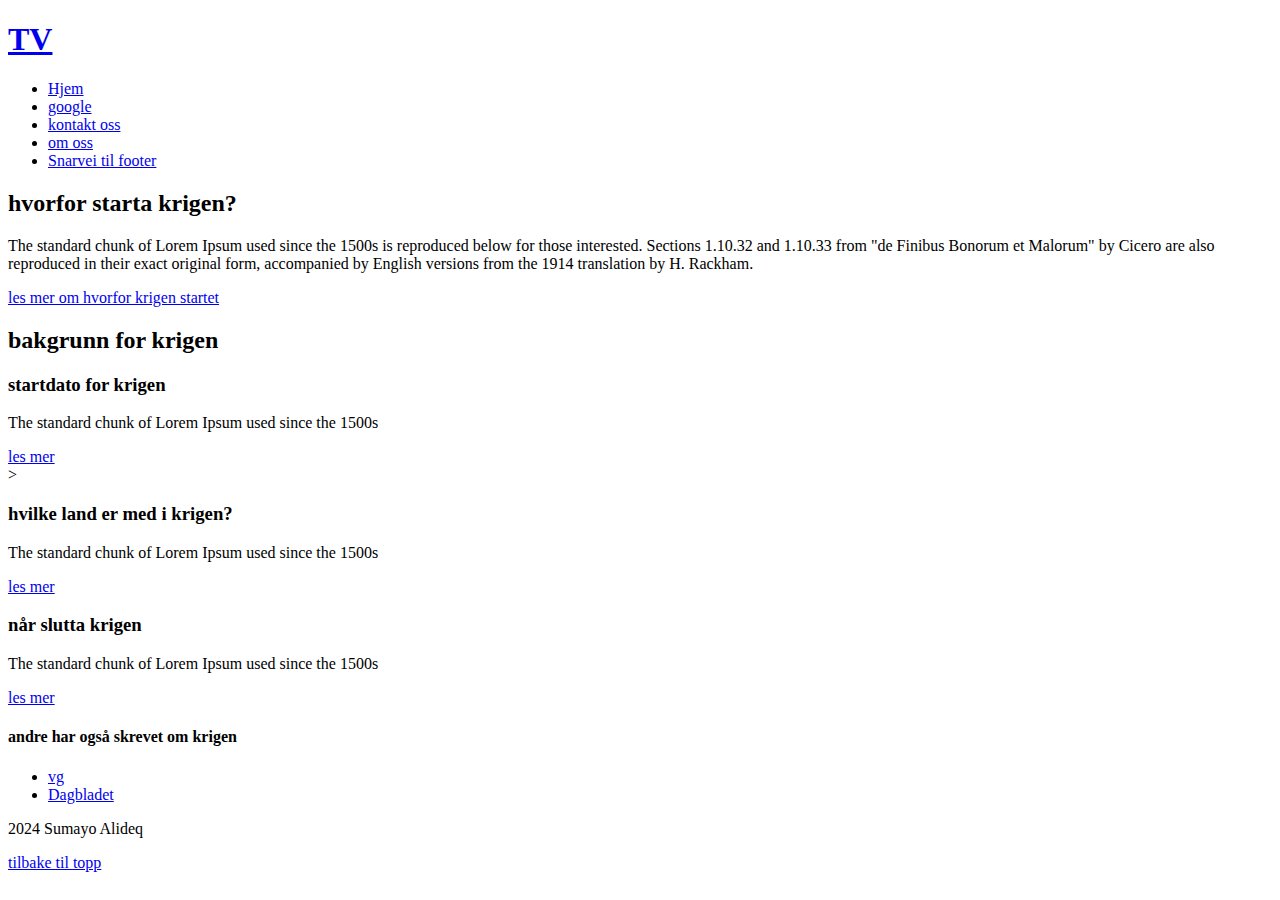
<file: forelesning2808/index.html>
<!DOCTYPE html>
<html lang="nb">
    <head>
        <meta charset="UTF-8">
        <meta name="viewport" content="width=device-width, initial-scale=1.0">
       <title>Forside</title>
    </head>
    <body>
            <header id="topp">
                <a href="index.html"><h1>TV</h1></a>
                <nav>
                    <ul>
                        <li>
                            <a href="index.html">Hjem</a>
                        </li>
                        <li>
                            <a href="https://www.google.com" target="_blank">google</a>
                        </li>
                        <li>
                            <a href="contact.html">kontakt oss</a>
                        </li>
                        <li>
                            <a href="about.html">om oss</a>
                        </li>
                        <li>
                            <a href="#bunn">Snarvei til footer</a>
                        </li>
                    </ul>
                </nav>
            </header>
            <main>
                <section>
                    <h2>hvorfor starta krigen?</h2>
                    <p>The standard chunk of Lorem Ipsum used since the 1500s is reproduced below for those interested. Sections 1.10.32 and 1.10.33 from "de Finibus Bonorum et Malorum" by Cicero are also reproduced in their exact original form, accompanied by English versions from the 1914 translation by H. Rackham.</p>
                    <a href="#">les mer om hvorfor krigen startet</a>
                    
                </section>
                <section>
                    <h2>bakgrunn for krigen</h2>
                    <article>
                        <h3>startdato for krigen</h3>
                        <p>The standard chunk of Lorem Ipsum used since the 1500s</p>
                        <a href="#">les mer</a>
                    </article>
                    ><article>
                        <h3>hvilke land er med i krigen?</h3>
                        <p>The standard chunk of Lorem Ipsum used since the 1500s</p>
                        <a href="#">les mer</a>
                    </article>
                    <article>
                        <h3>når slutta krigen</h3>
                        <p>The standard chunk of Lorem Ipsum used since the 1500s</p>
                        <a href="#">les mer</a>
                    </article>
                </section>
            </main>
            <aside>
                <h4>andre har også skrevet om krigen</h4>
                <nav>
                    <ul>
                        <li><a href="https://www.vg.no">vg</a></li>
                        <li><a href="https://www.dagbladet.no" target="_blank">Dagbladet</a></li>
                    </ul>
                </nav>
            </aside>
            <footer id="bunn">
              <p>2024 Sumayo Alideq</p>
              <a href="stopp">tilbake til topp</a>
            </footer>
        </body>
        </html>
</file>
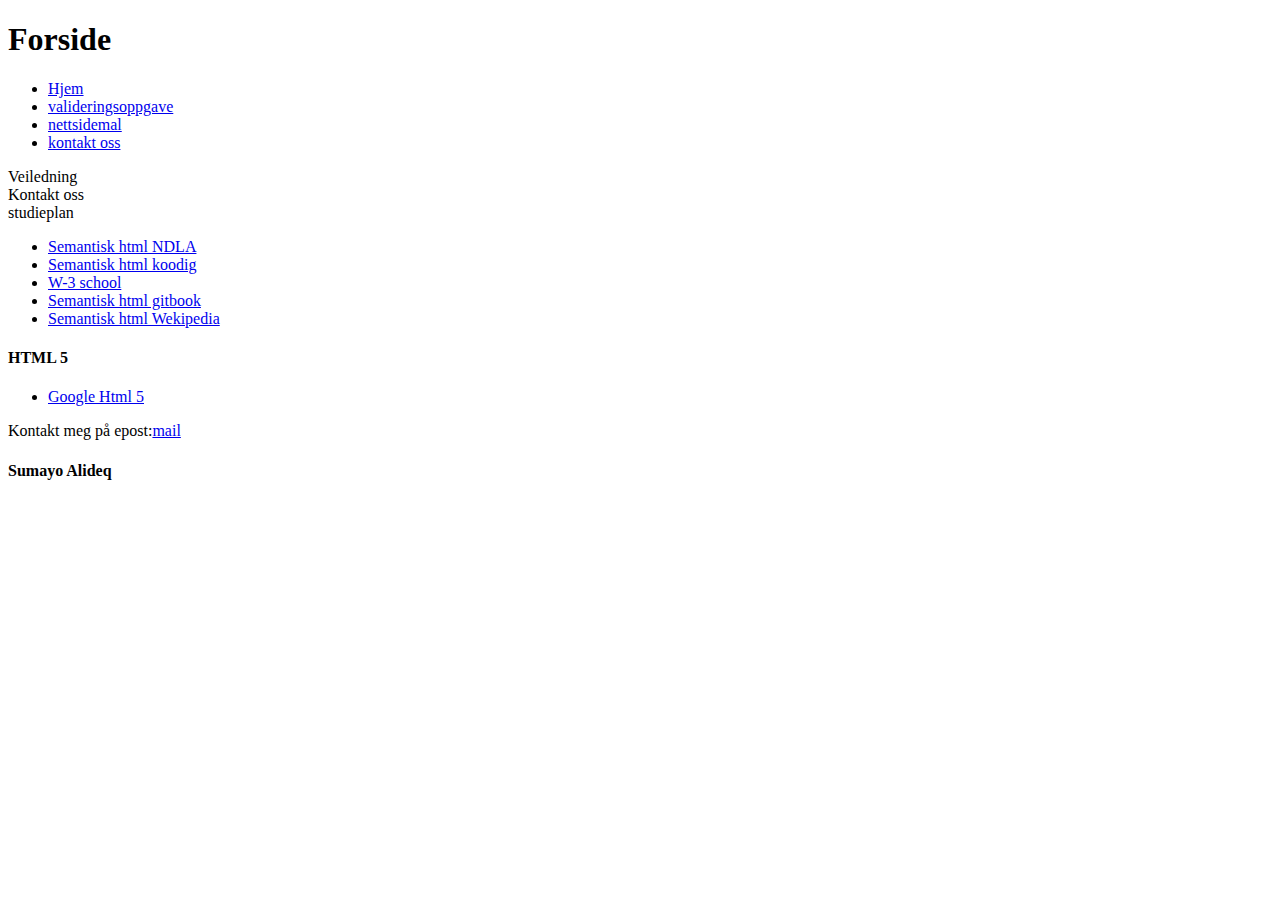
<file: HTML50velse/index.html>
<!DOCTYPE html>
<html lang="nb">
<head>
    <meta charset="UTF-8">
    <meta name="viewport" content="widt=device-width, initial-scale=1.0">
    <title>lab øvelse</title>
</head>
<body>
 <header>
    <h1>Forside</h1>
    <nav>
        <ul>
            <li><a href="index.html">Hjem</a></li>
            <li><a href="validering.html">valideringsoppgave</a></li>
            <li><a href="nettsidemal.html">nettsidemal</a></li>
            <li><a href="#">kontakt oss</a></li>
        </ul>
    </nav>
 </header> 
<main>
    <section>
        <article>Veiledning</article>
        <article>Kontakt oss</article>
        <article>studieplan</article>
    </section>
</main>
<aside>
    <section>
        <nav>
            <ul>
                <li><a href="https://ndla.no/nb/subject:1:1352b19e-e706-4480-a728-c6b0a57ba8ae/topic:1:f7b88f8c-5f2f-4ea8-bdcf-1bd4811c37b3/topic:1:df9278b0-7252-4a62-a39c-3107d7f319f1/resource:8c2c0c8e-11cd-488a-a1af-145f4632cdb3"> Semantisk html NDLA</a></li>
                <li><a href="https://www.koding.no/opplaering/frontend/semantisk-html-og-tilgjengelighet/">Semantisk html koodig</a></li>
                <li><a href="https://www.w3schools.com/html/html5_semantic_elements.asp">W-3 school</a></li>
                <li><a href="https://bekk.gitbook.io/web-intro/grunnleggende-webutvikling/cover-1/03-semantikk">Semantisk html gitbook</a></li>
                <li><a href="https://no.wikipedia.org/wiki/Semantisk_web">Semantisk html Wekipedia</a></li>  
            </ul>
        </nav>
    </section>
    </aside>
    <section>
   <h4> HTML 5</h4>
   <nav>
    <ul>
        <li><a href="https://www.google.com/search?client=firefox-b-d&q=google+html+5">Google Html 5</a></li>
    </ul>
   </nav> 
   </section>
   <footer>
    <p>Kontakt meg på epost:<a href="sumayoaa@hiof.no">mail</a></p>
    <h4>Sumayo Alideq</h4>
   </footer>
</aside>
</body>
</html>
</file>
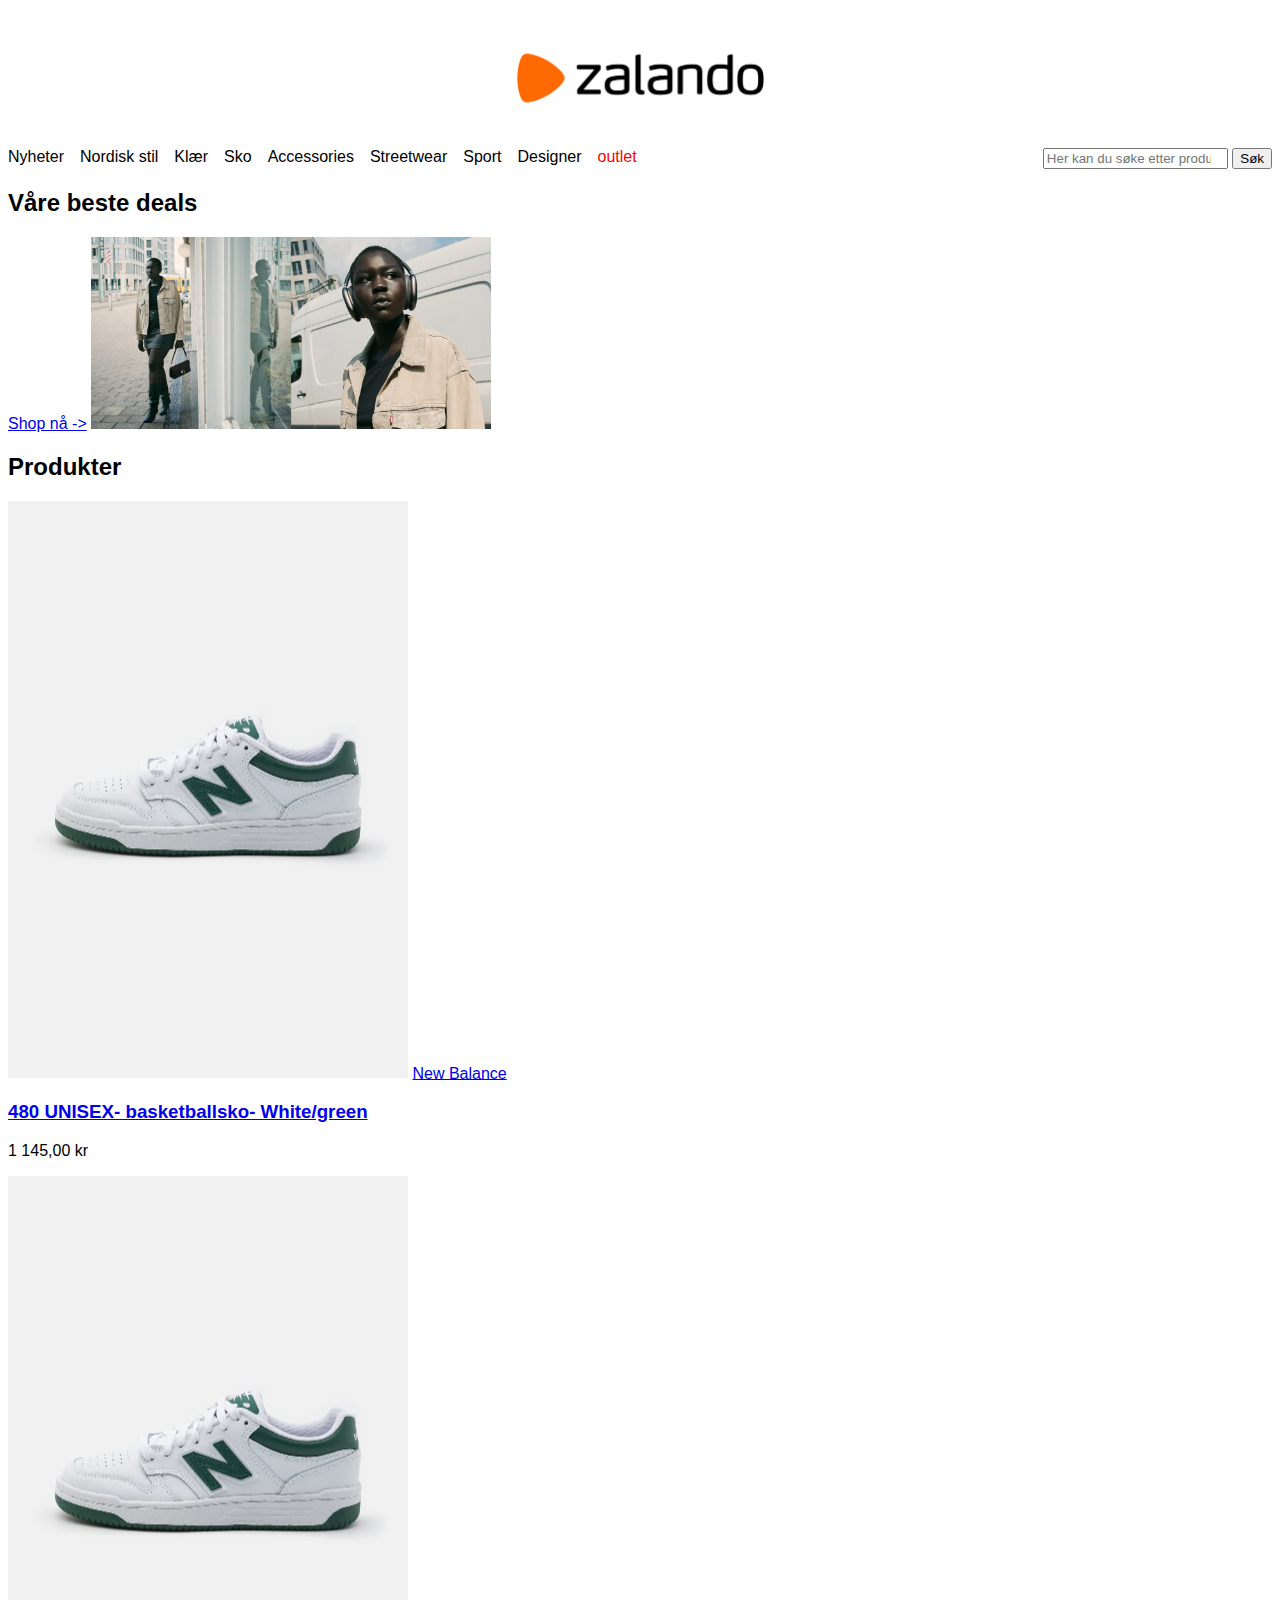
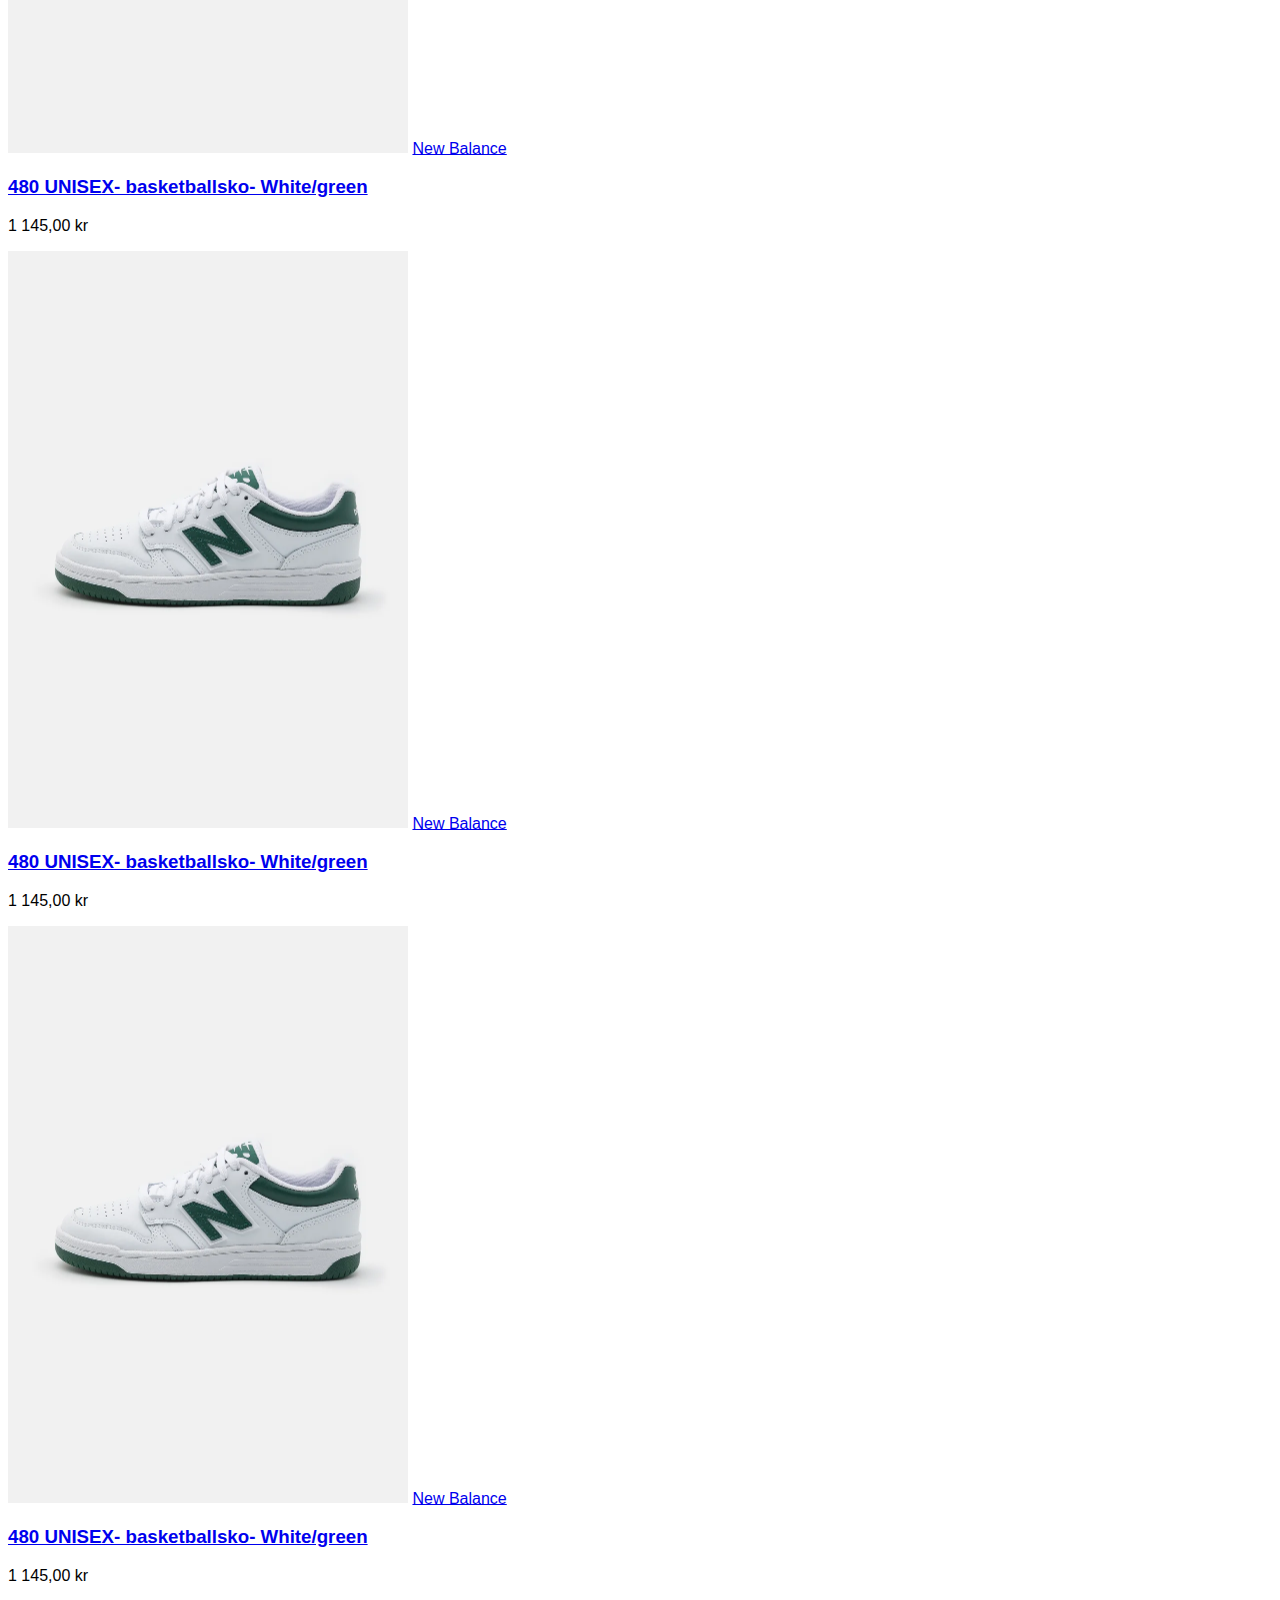
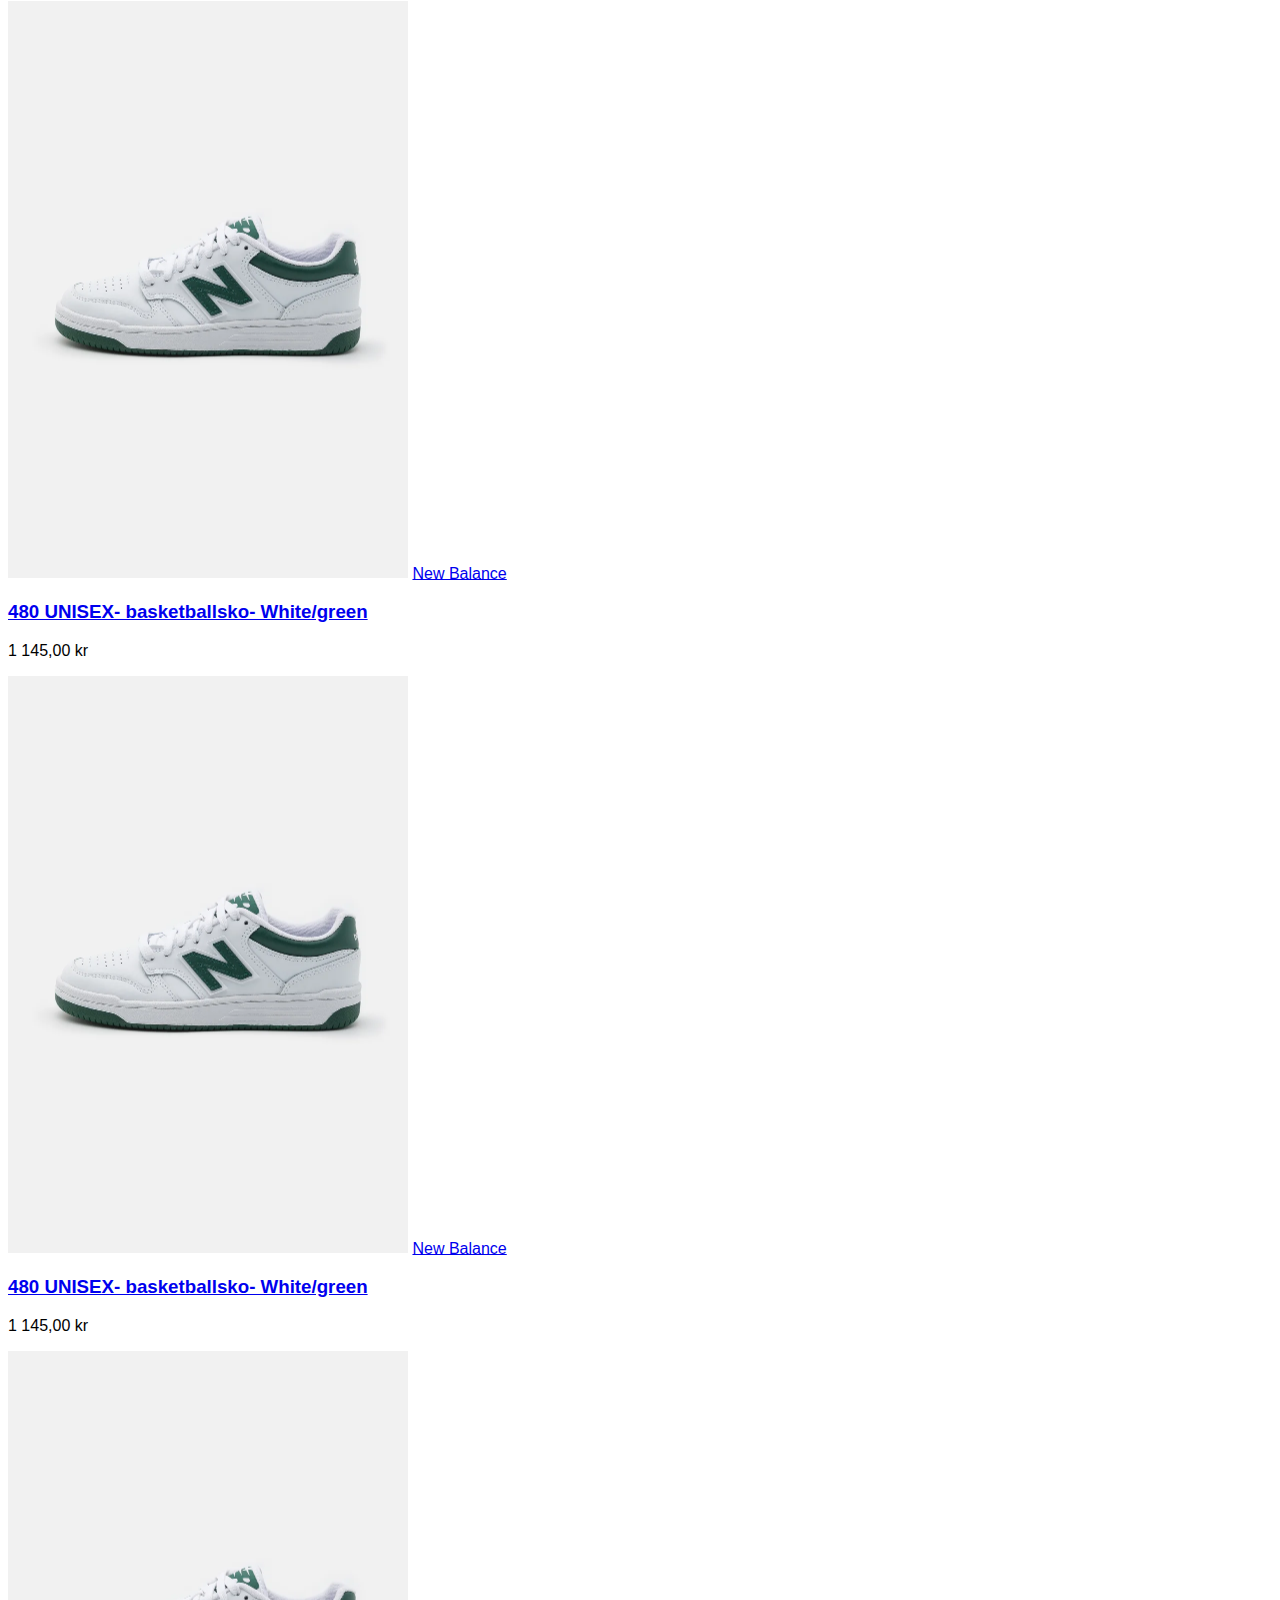
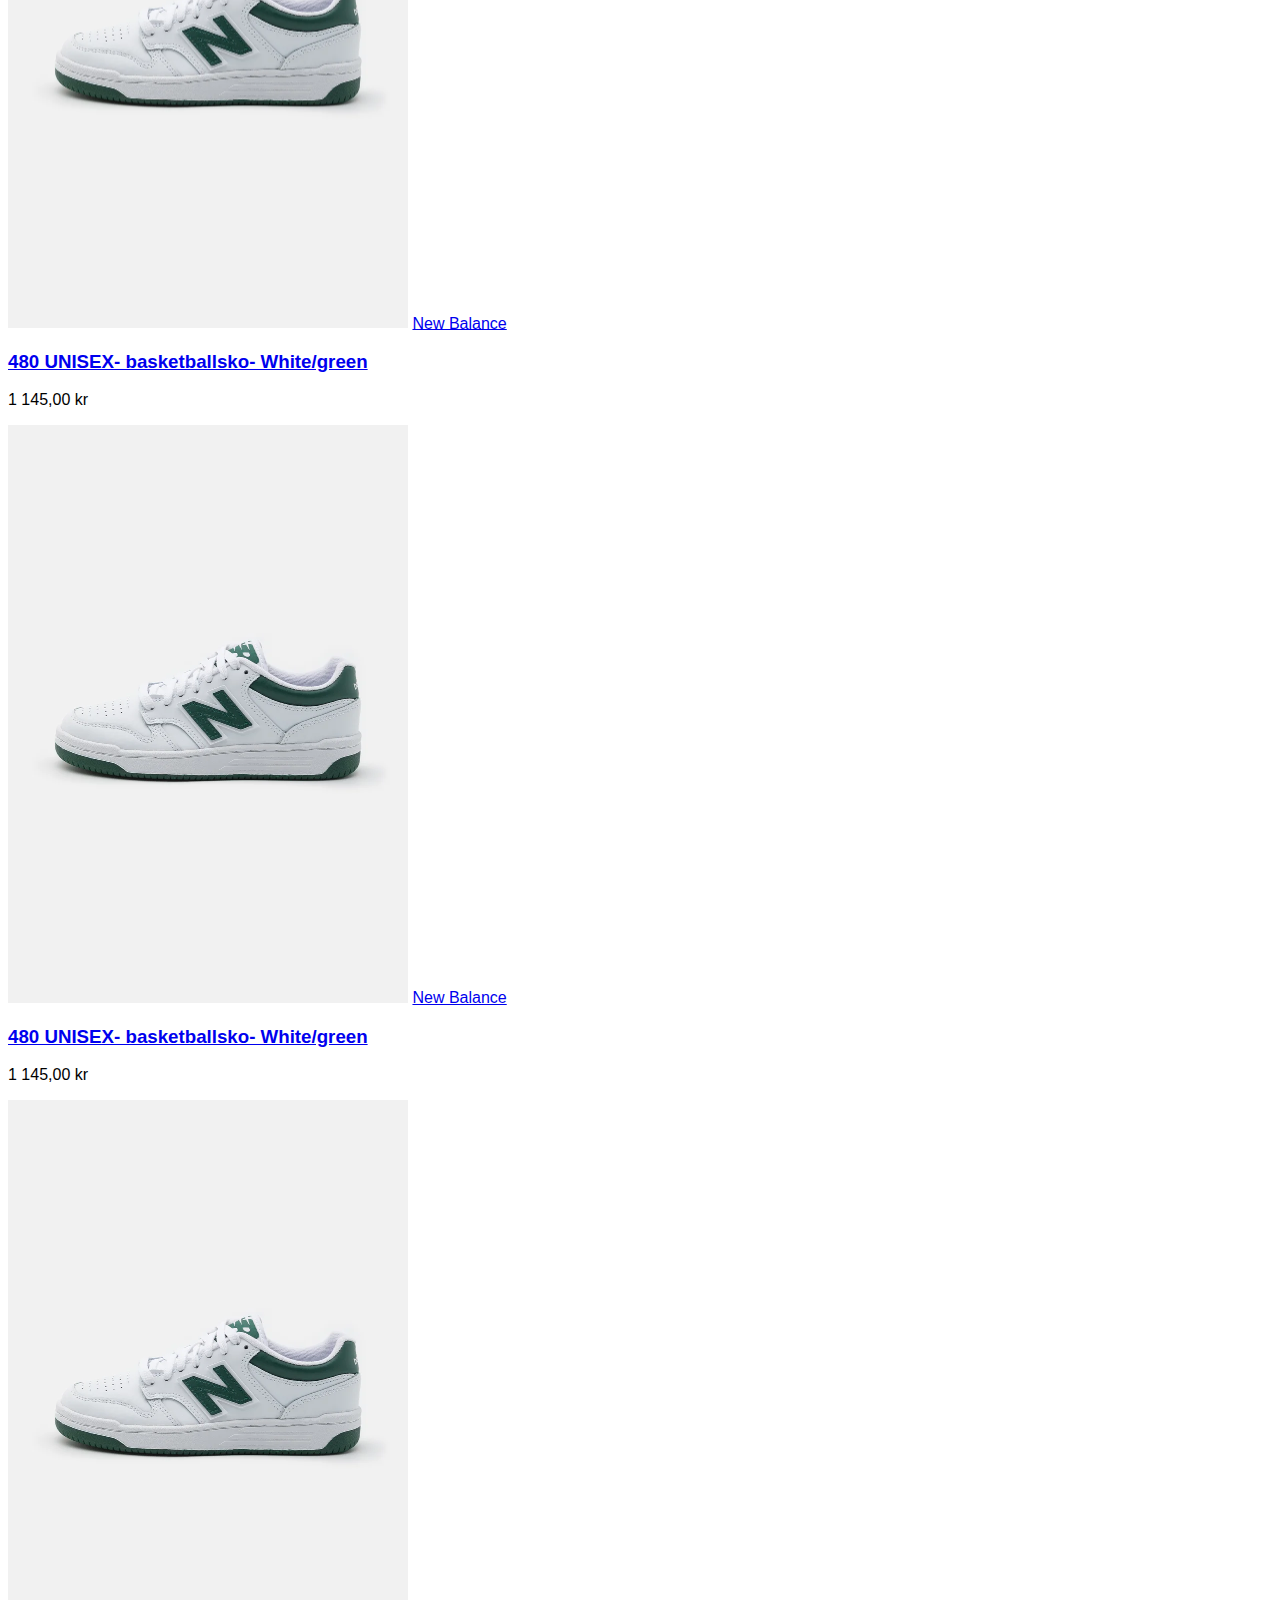
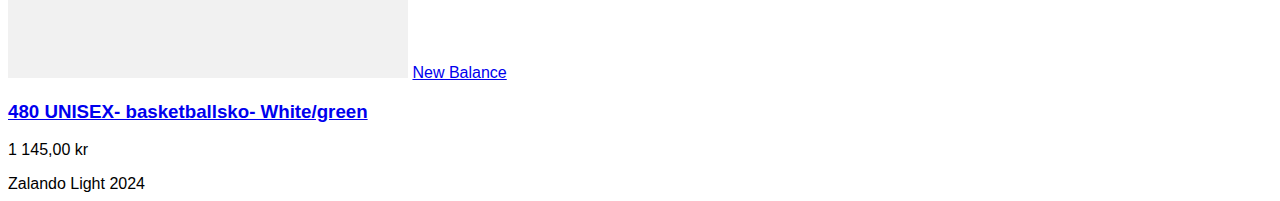
<file: zalandolight/index.html>
<!DOCTYPE html>
<html lang="nb">
    <head>
        <meta charset="UTF-8">
        <meta name="viewport" content="width=device-width, initial-scale=1.0">
        <link rel="stylesheet" href="css/style.css">
       <title>Zalando Light | Forside</title>
    </head>
    <body>
        <header>
            <img id="main-logo" src="img/Zalando-Logo.png" alt="nettsted logo">
            <nav class="flex-space-b">
                <ul class="flex-menu">
                    <li><a href="#">Nyheter</a></li>
                    <li><a href="#">Nordisk stil</a></li>
                    <li><a href="#">Klær</a></li>
                    <li><a href="sko.html">Sko</a></li>
                    <li><a href="#">Accessories</a></li>
                    <li><a href="#">Streetwear</a></li>
                    <li><a href="#">Sport</a></li>
                    <li><a href="#">Designer</a></li>
                    <li><a href="#" id="outlet">outlet</a></li>
                      
                </ul>
                <form>
                    <label for="search">Søk</label>
                    <input type="search" Placeholder="Her kan du søke etter produkter..." id="search">
                    <input type="submit" value="Søk">
                </form>
            </nav>
        </header>
        <main>
            <section>
                <h2>Våre beste deals</h2>
                <a href="#">Shop nå -></a>
                <img src="img/modell_bilde.webp" alt="Våre beste deals">
            </section>
            <section>
                <h2>Produkter</h2>
                <article>
                    <img src="img/sko_bilde.webp" alt="New balance 480 UNISEX">
                    <a href="#">New Balance</a>
                    <a href="#"><h3>480 UNISEX- basketballsko- White/green</h3></a>
                    <p>1 145,00 kr</p>
                </article>
                <article>
                    <img src="img/sko_bilde.webp" alt="New balance 480 UNISEX">
                    <a href="#">New Balance</a>
                    <a href="#"><h3>480 UNISEX- basketballsko- White/green</h3></a>
                    <p>1 145,00 kr</p>
                </article>
                <article>
                    <img src="img/sko_bilde.webp" alt="New balance 480 UNISEX">
                    <a href="#">New Balance</a>
                    <a href="#"><h3>480 UNISEX- basketballsko- White/green</h3></a>
                    <p>1 145,00 kr</p>
                </article>
                <article>
                    <img src="img/sko_bilde.webp" alt="New balance 480 UNISEX">
                    <a href="#">New Balance</a>
                    <a href="#"><h3>480 UNISEX- basketballsko- White/green</h3></a>
                    <p>1 145,00 kr</p>
                </article>
                <article>
                    <img src="img/sko_bilde.webp" alt="New balance 480 UNISEX">
                    <a href="#">New Balance</a>
                    <a href="#"><h3>480 UNISEX- basketballsko- White/green</h3></a>
                    <p>1 145,00 kr</p>
                </article>
                <article>
                    <img src="img/sko_bilde.webp" alt="New balance 480 UNISEX">
                    <a href="#">New Balance</a>
                    <a href="#"><h3>480 UNISEX- basketballsko- White/green</h3></a>
                    <p>1 145,00 kr</p>
                </article>
                <article>
                    <img src="img/sko_bilde.webp" alt="New balance 480 UNISEX">
                    <a href="#">New Balance</a>
                    <a href="#"><h3>480 UNISEX- basketballsko- White/green</h3></a>
                    <p>1 145,00 kr</p>
                </article>
                <article>
                    <img src="img/sko_bilde.webp" alt="New balance 480 UNISEX">
                    <a href="#">New Balance</a>
                    <a href="#"><h3>480 UNISEX- basketballsko- White/green</h3></a>
                    <p>1 145,00 kr</p>
                </article>
                <article>
                    <img src="img/sko_bilde.webp" alt="New balance 480 UNISEX">
                    <a href="#">New Balance</a>
                    <a href="#"><h3>480 UNISEX- basketballsko- White/green</h3></a>
                    <p>1 145,00 kr</p>
                </article>
            </section>


        </main>
        <footer>Zalando Light 2024</footer>
    </body>

</html>
</file>
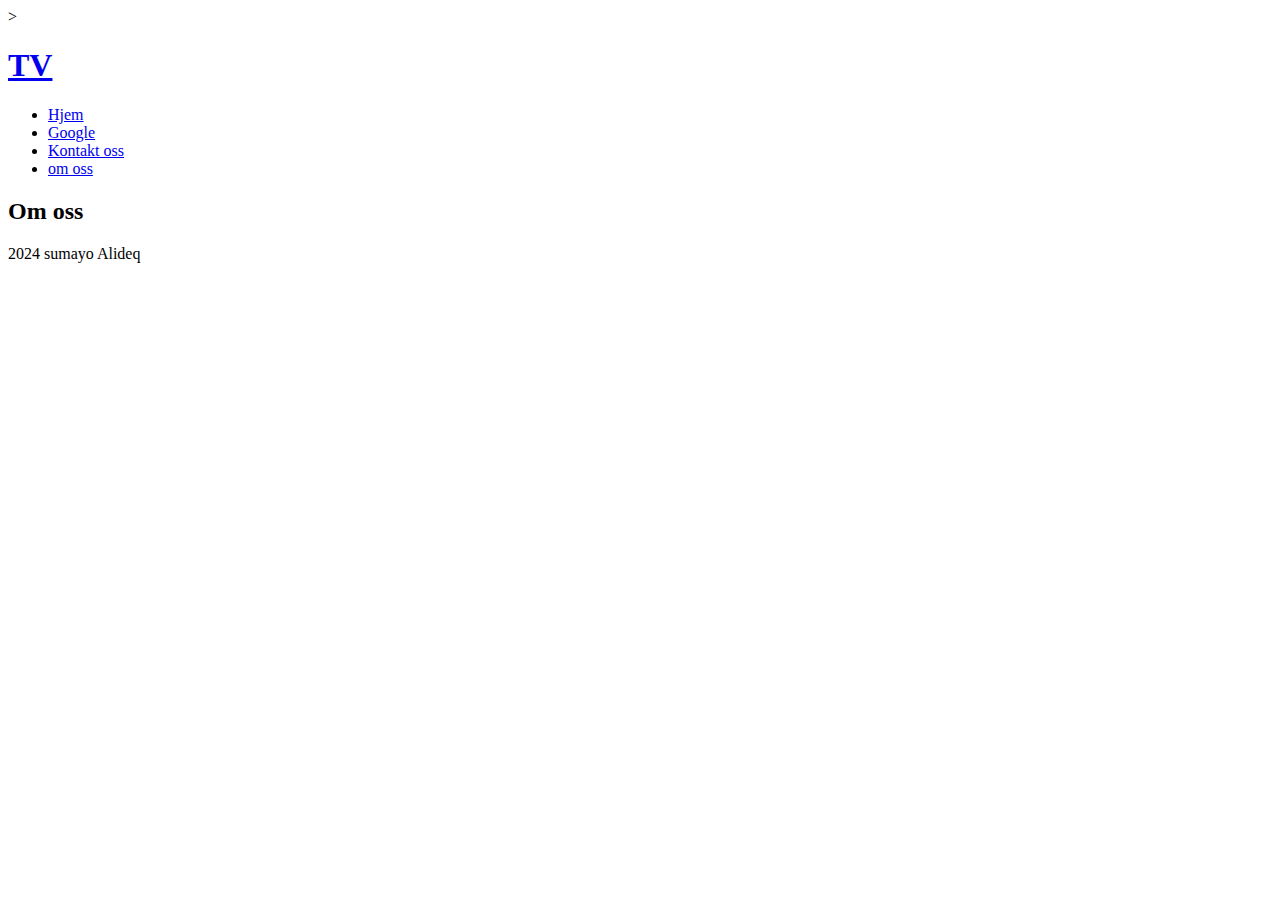
<file: forelesning2808/about.html>
<!doctype html>
<html lang="nb">
    <head>
        <meta charset="UTF-8">
        <meta name="viewport" content="wide=device-width, initial-scale=1.0">
        <title>Om oss</title>
    </head>
    <body>
        ><header>
            <a href="index.html"><h1>TV</h1></a>
            <nav>
                <ul>
                    <li>
                        <a href="index.html">Hjem</a>
                    </li>
                    <li>
                        <a href="https//www.google.com" target="_blank">Google</a>
                    </li>
                   <li>
                    <a href="contact.html">Kontakt oss</a>
                   </li>
                   <li>
                    <a href="#">om oss</a>
                   </li>
                </ul>
            </nav>
        </header>
        <main>
            <section>
                <h2>Om oss</h2>
            </section>
        </main>
        <footer>2024 sumayo Alideq</footer>
    </body>
</html>
</file>
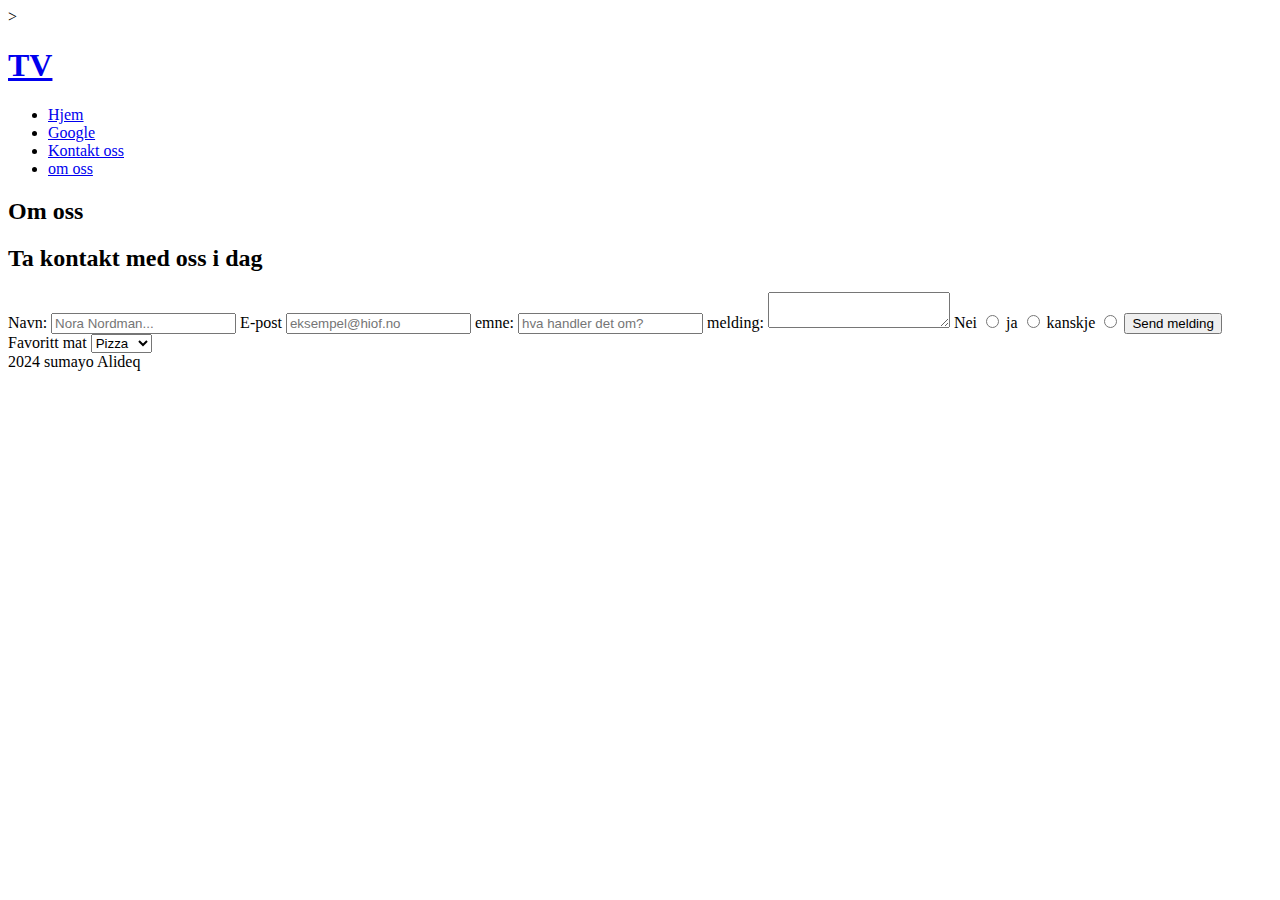
<file: forelesning2808/contact.html>
<!doctype html>
<html lang="nb">
    <head>
        <meta charset="UTF-8">
        <meta name="viewport" content="wide=device-width, initial-scale=1.0">
        <title>Om oss</title>
    </head>
    <body>
        ><header>
            <a href="index.html"><h1>TV</h1></a>
            <nav>
                <ul>
                    <li>
                        <a href="index.html">Hjem</a>
                    </li>
                    <li>
                        <a href="https//www.google.com" target="_blank">Google</a>
                    </li>
                   <li>
                    <a href="contact.html">Kontakt oss</a>
                   </li>
                   <li>
                    <a href="#">om oss</a>
                   </li>
                </ul>
            </nav>
        </header>
        <main>
            <section>
                <h2>Om oss</h2>
            </section>
            <section>
                <h2>Ta kontakt med oss i dag</h2>
                <form method="post">
                    <label for="navn">Navn:</label>
                    <input type="text" name="navn" placeholder="Nora Nordman..." id="navn" maxlength="45" required>

                    <label>
                        E-post
                        <input type="email" name="email" placeholder="eksempel@hiof.no" pattern="[a-z0-9._%+\-]+@[a-z0-9.\-]+\.[a-z]{2,}$" required>
                    </label>
                    <label>
                        emne:
                        <input type="text" name="emne" placeholder="hva handler det om?" maxlength="60">
                    </label>
                    <label>
                        melding:
                        <textarea name="melding" required></textarea>
                    </label>
                    <label>
                        Nei
                        <input type="radio" name="valg">
                    </label>
                    <label>
                        ja
                        <input type="radio" name="valg">
                    </label>
                    <label>
                        kanskje
                        <input type="radio" name="valg">
                    </label>
                    <input type="submit" value="Send melding">
                    <label>
                        Favoritt mat
                        <select name="fav">
                            <option value="pizza">Pizza</option>
                            <option value="Sushi">Sushi</option>
                            <option value="Kebab">Kebab</option>
                         </select>   
                    </label>
                    
                </form>
            </section>
        </main>
        <footer>2024 sumayo Alideq</footer>
    </body>
</html>
</file>
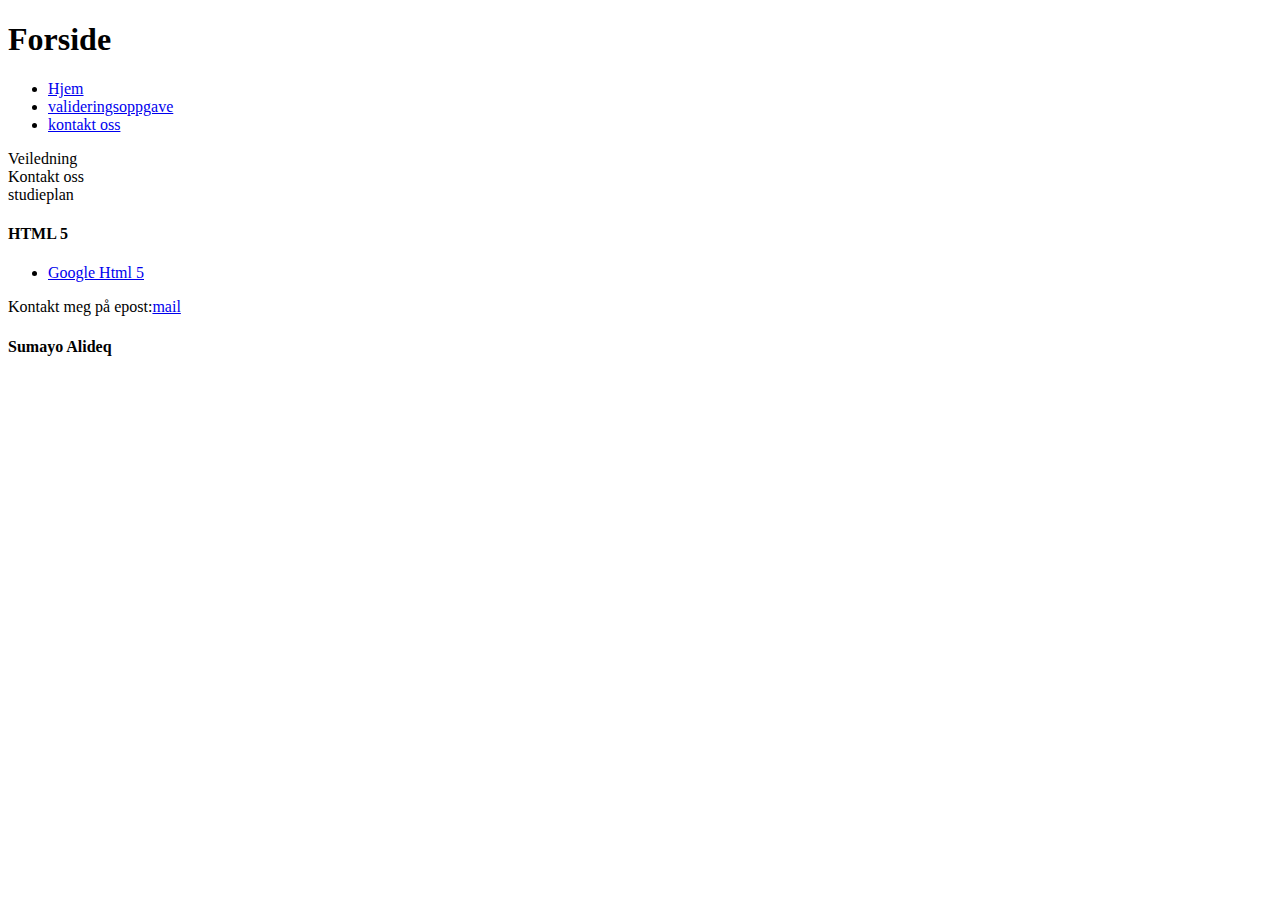
<file: HTML50velse/nettsidemal.html>
<!DOCTYPE html>
<html lang="nb">
<head>
    <meta charset="UTF-8">
    <meta name="viewport" content="widt=device-width, initial-scale=1.0">
    <title>lab øvelse</title>
</head>
<body>
 <header>
    <h1>Forside</h1>
    <nav>
        <ul>
            <li><a href="index.html">Hjem</a></li>
            <li><a href="validering.html">valideringsoppgave</a></li>
            <li><a href="#">kontakt oss</a></li>
        </ul>
    </nav>
 </header> 
<main>
    <section>
        <article>Veiledning</article>
        <article>Kontakt oss</article>
        <article>studieplan</article>
    </section>
</main>
    <section>
   <h4> HTML 5</h4>
   <nav>
    <ul>
        <li><a href="https://www.google.com/search?client=firefox-b-d&q=google+html+5">Google Html 5</a></li>
    </ul>
   </nav> 
   </section>
   <footer>
    <p>Kontakt meg på epost:<a href="sumayoaa@hiof.no">mail</a></p>
    <h4>Sumayo Alideq</h4>
   </footer>
</aside>
</body>
</html>
</file>
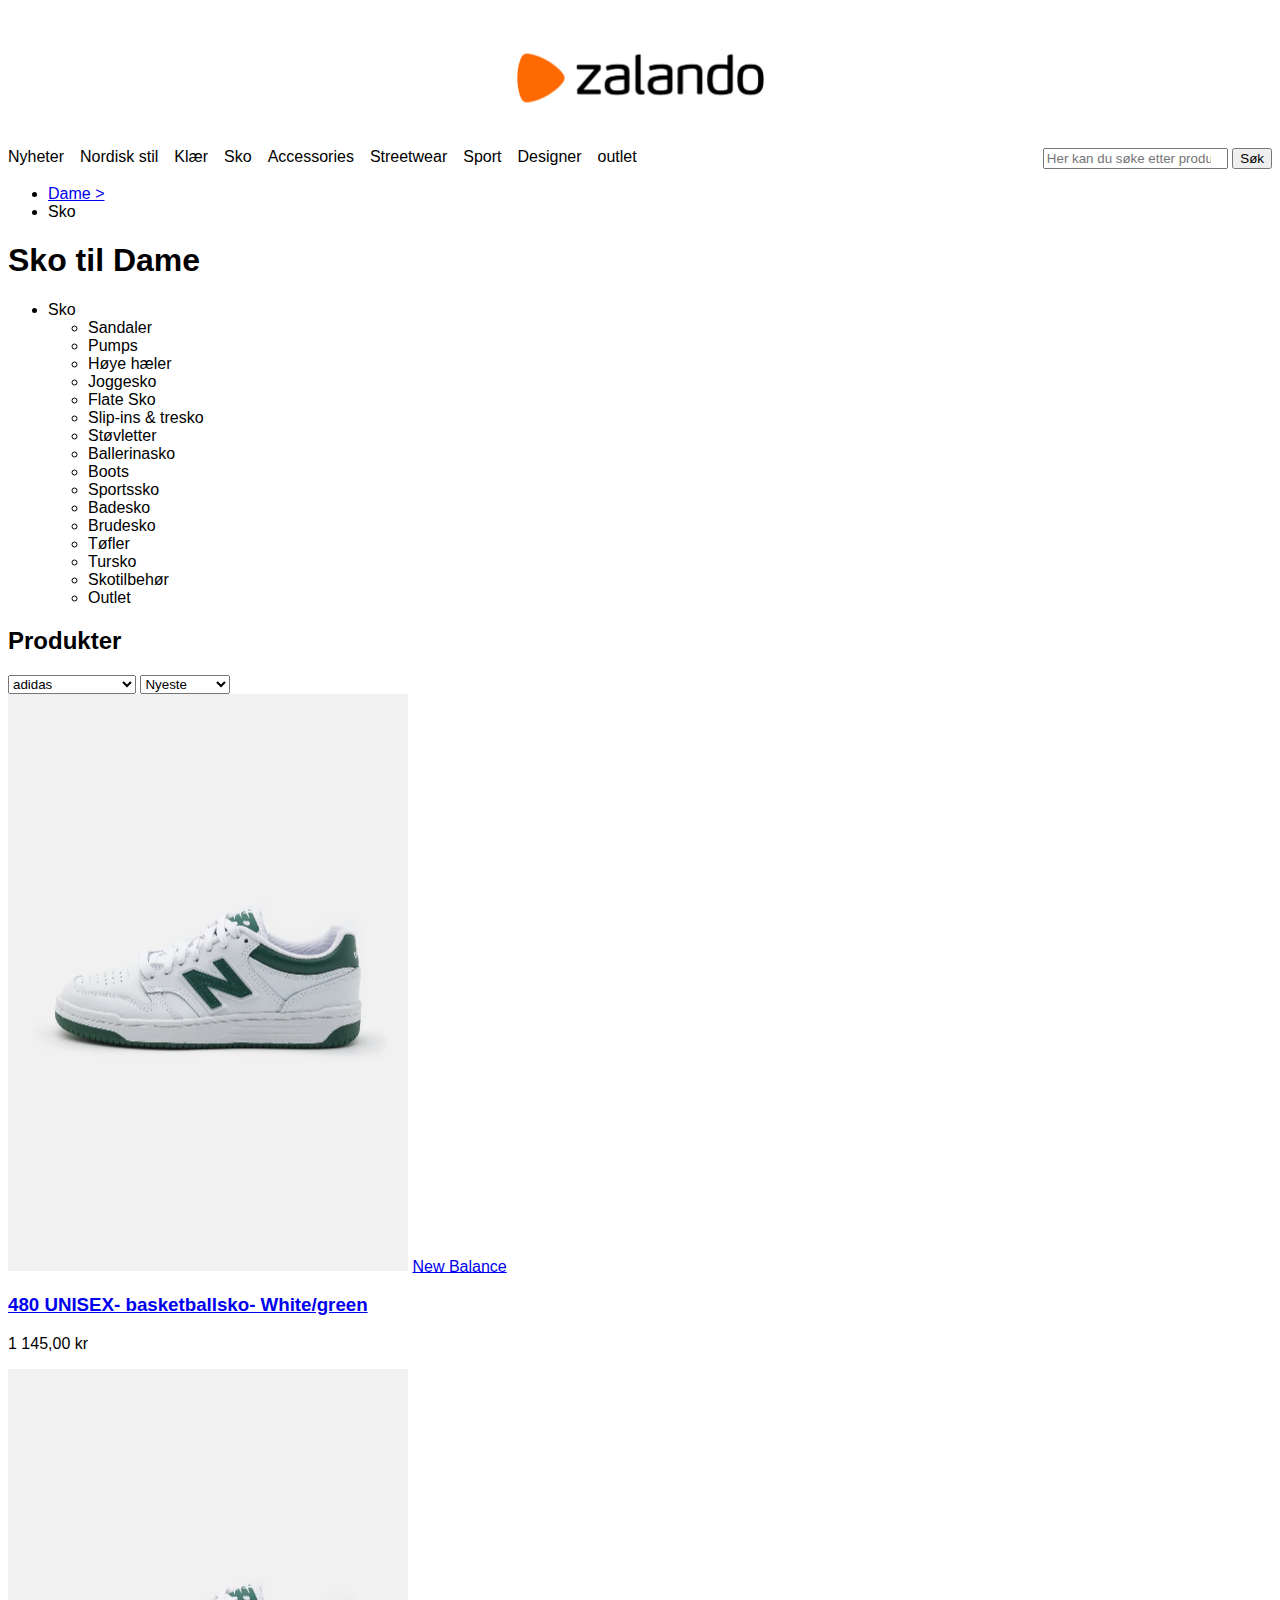
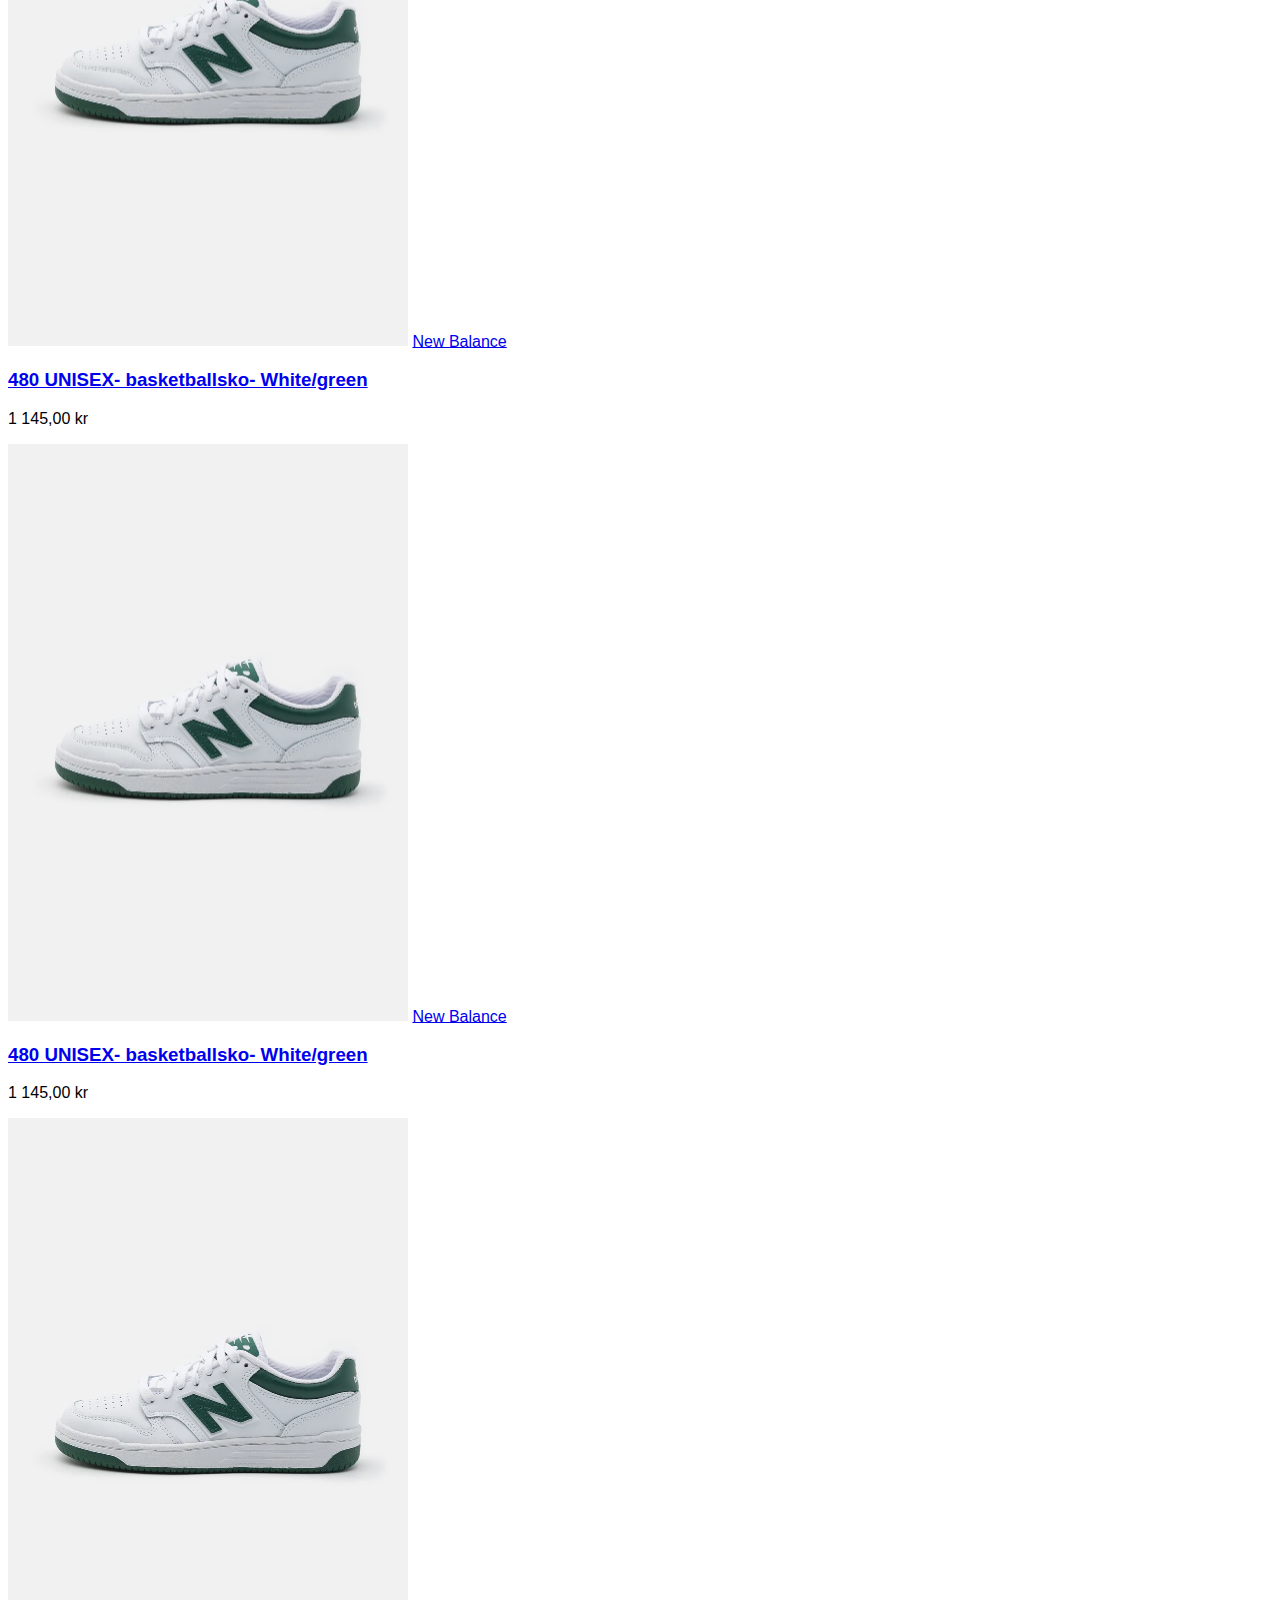
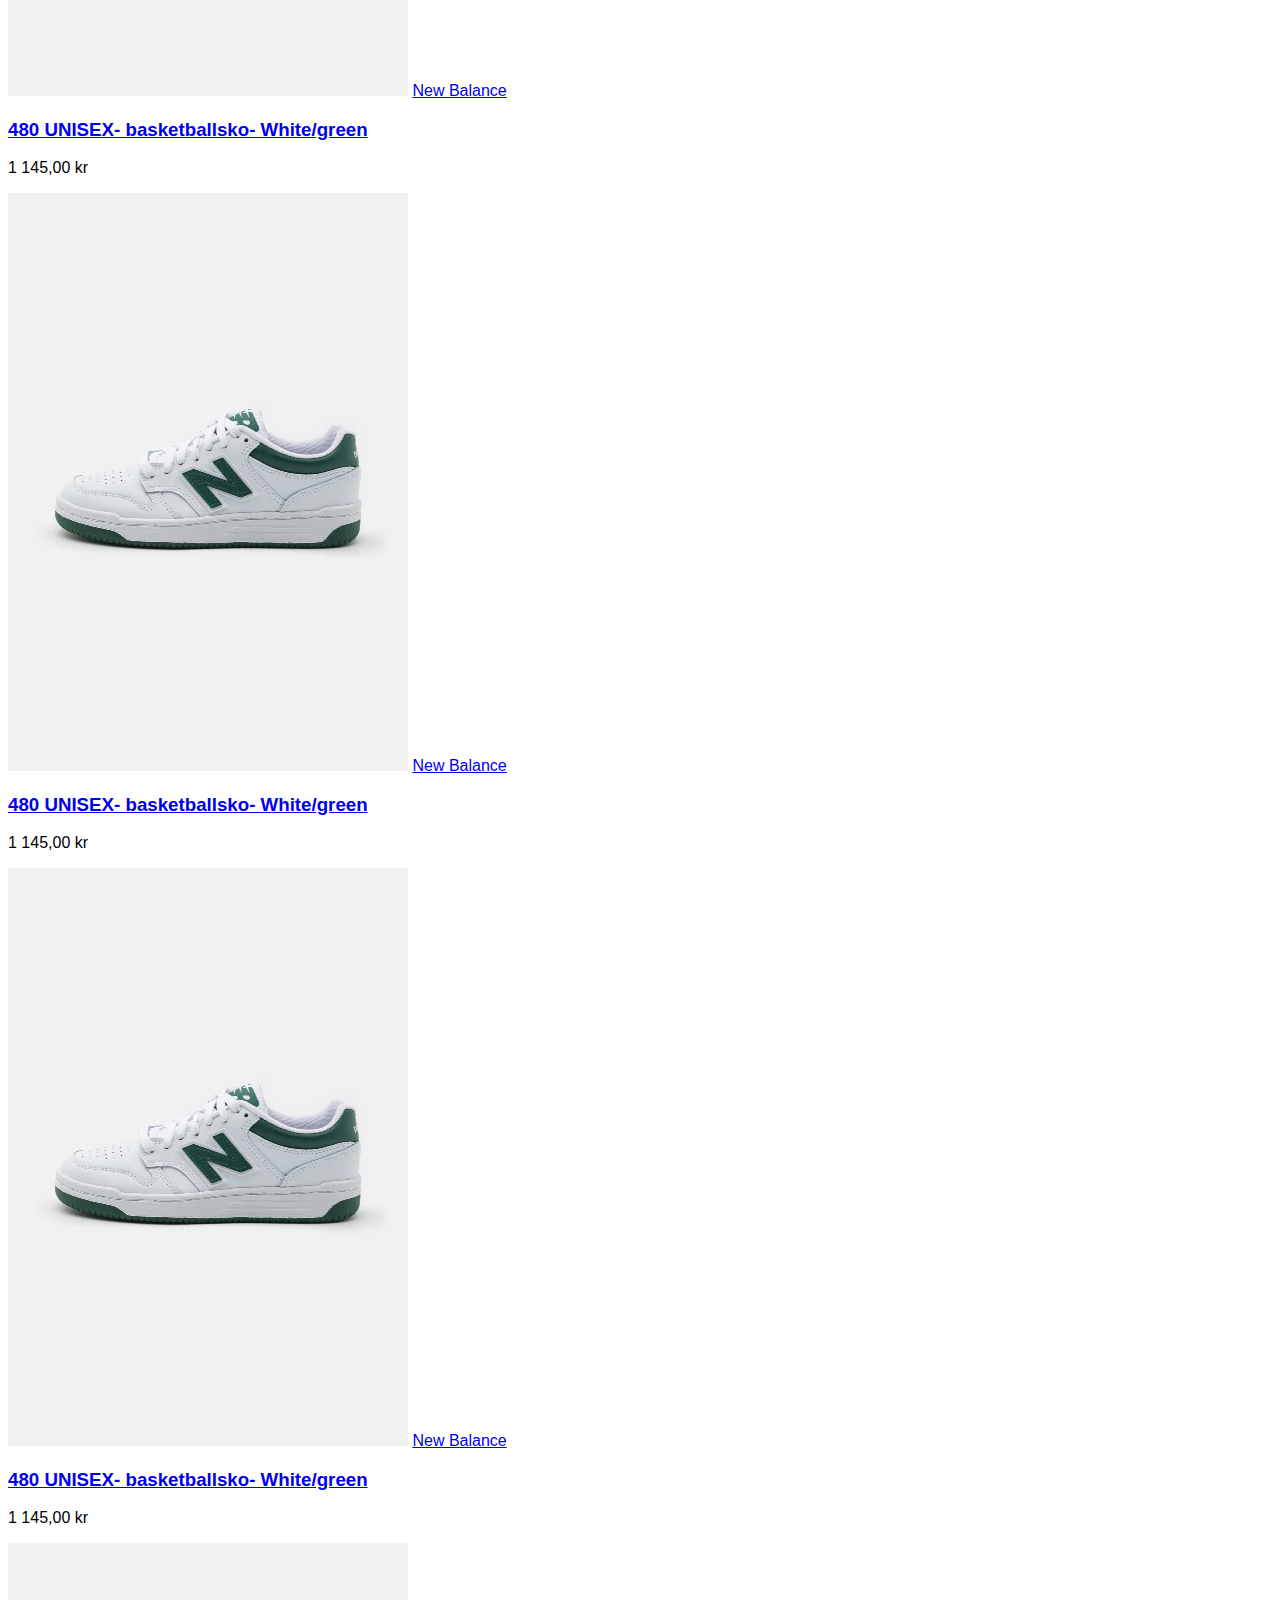
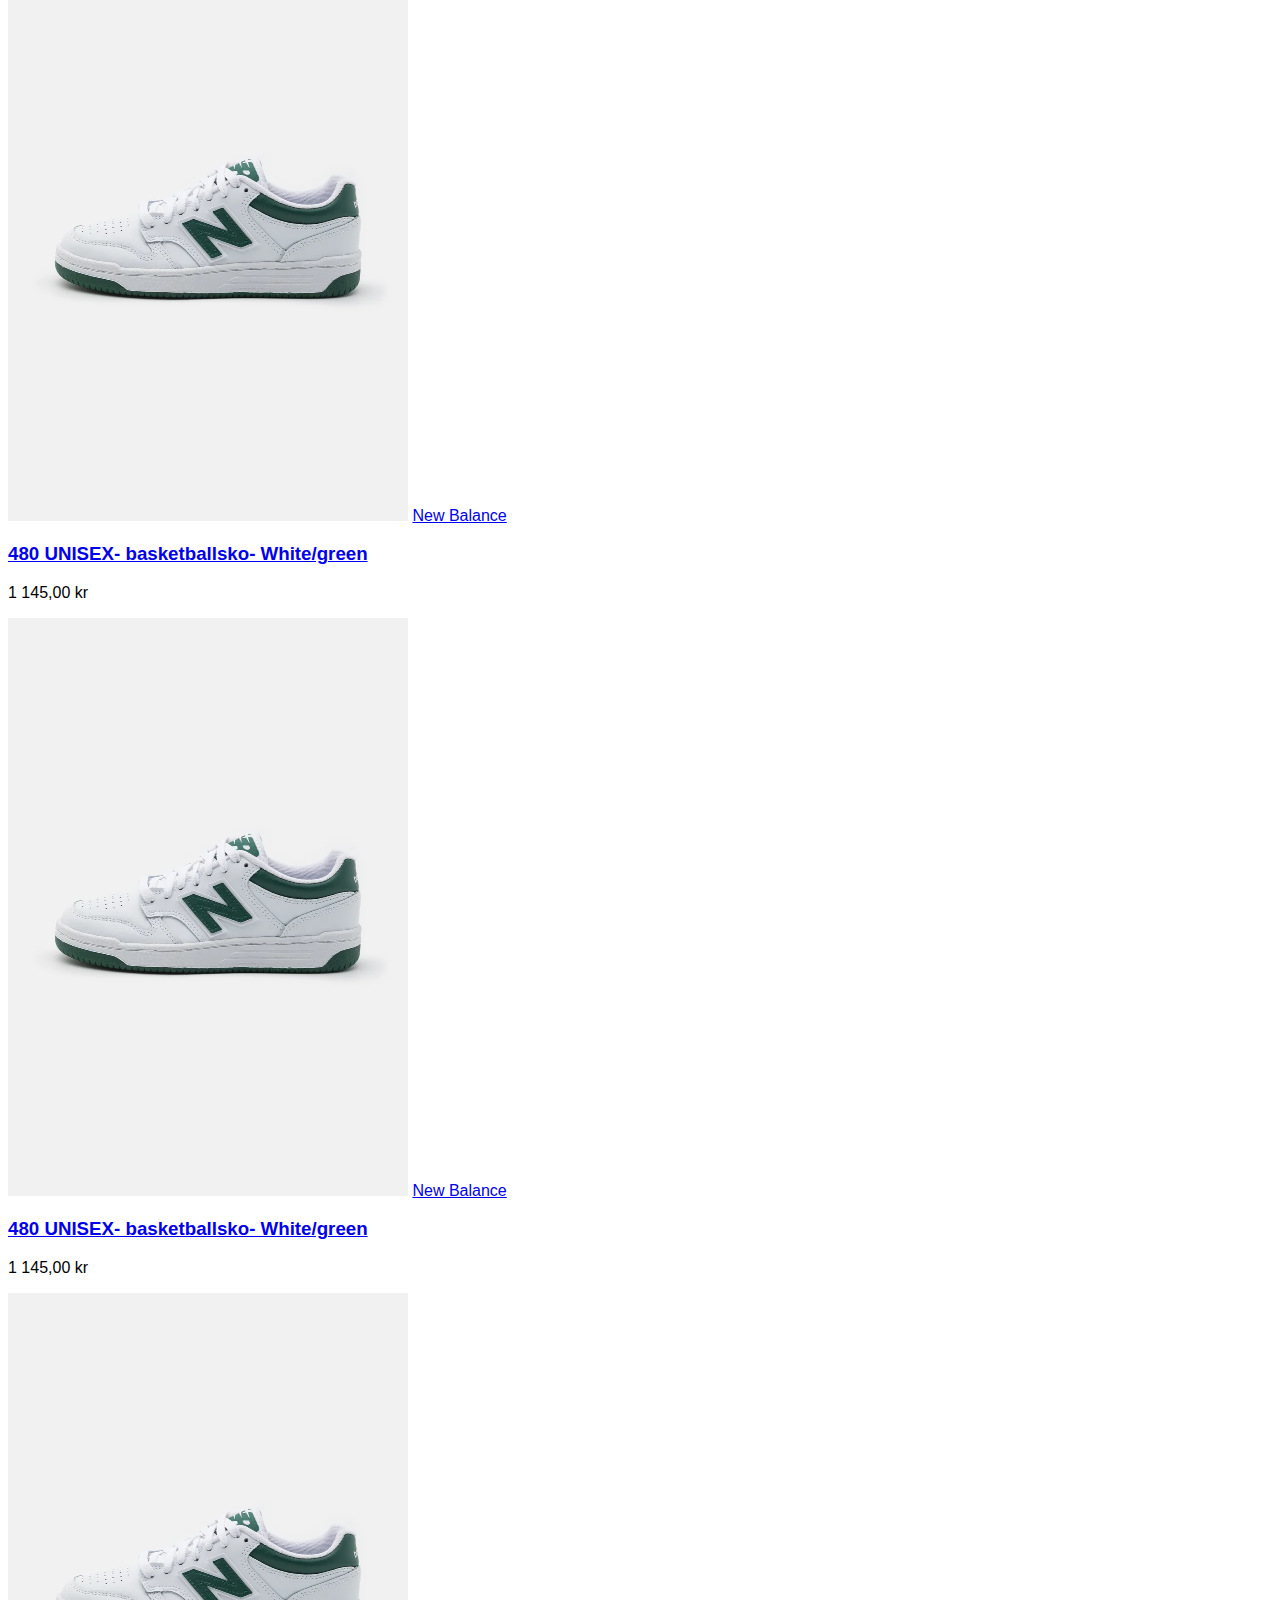
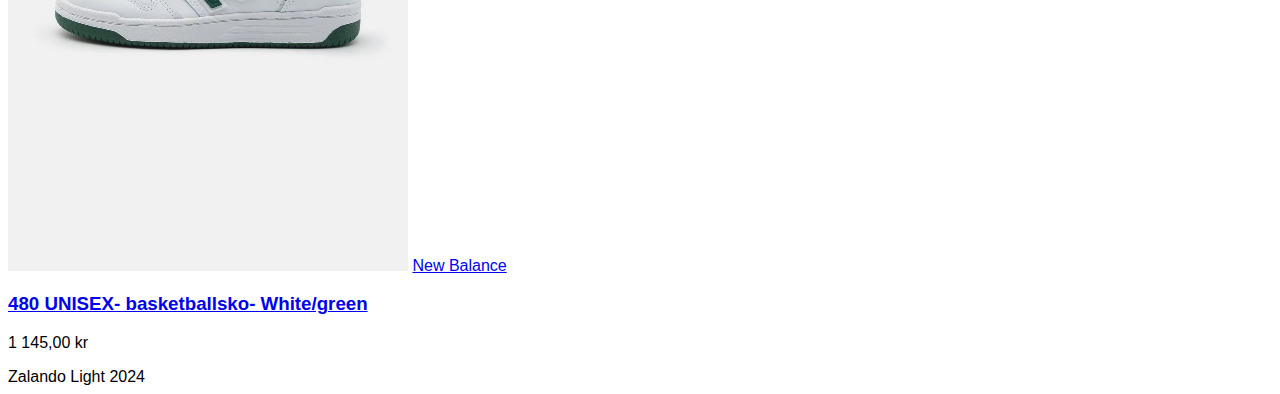
<file: zalandolight/sko.html>
<!DOCTYPE html>
<html lang="nb">
    <head>
        <meta charset="UTF-8">
        <meta name="viewport" content="width=device-width, initial-scale=1.0">
        <link rel="stylesheet" href="css/style.css">
       <title>Zalando Light | Forside</title>
    </head>
    <body>
        <header>
            <img id="main-logo" src="img/Zalando-Logo.png" alt="nettsted logo">
            <nav class="flex-space-b">
                <ul class="flex-menu">
                    <li><a href="#">Nyheter</a></li>
                    <li><a href="#">Nordisk stil</a></li>
                    <li><a href="#">Klær</a></li>
                    <li><a href="#">Sko</a></li>
                    <li><a href="#">Accessories</a></li>
                    <li><a href="#">Streetwear</a></li>
                    <li><a href="#">Sport</a></li>
                    <li><a href="#">Designer</a></li>
                    <li><a href="#">outlet</a></li>
                      
                </ul>
                <form>
                    <label for="search">Søk</label>
                    <input type="search" Placeholder="Her kan du søke etter produkter..." id="search">
                    <input type="submit" value="Søk">
                </form>
            </nav>
        </header>
        <main>
            <nav>
                <ul>
                    <li><a href="index.html">Dame ></a></li>
                    <li>Sko</li>
                </ul>
            </nav>
            <h1>Sko til Dame</h1>
            <aside>
                <nav>
                    <ul>
                        <li>
                            Sko
                            <ul>
                                <li>Sandaler</li>
                                <li>Pumps</li>
                                <li>Høye hæler</li>
                                <li>Joggesko</li>
                                <li>Flate Sko</li>
                                <li>Slip-ins & tresko</li>
                                <li>Støvletter</li>
                                <li>Ballerinasko</li>
                                <li>Boots</li>
                                <li>Sportssko</li>
                                <li>Badesko</li>
                                <li>Brudesko</li>
                                <li>Tøfler</li>
                                <li>Tursko</li>
                                <li>Skotilbehør</li>
                                <li>Outlet</li>
                            </ul>
                        </li>
                    </ul>
                </nav>
            </aside>
            <section>
                <h2>Produkter</h2>
                <form>
                    <select name="brand">
                        <option value="adidas">adidas</option>
                        <option value="aldo">aldo</option>
                        <option value="arkk">arkk Copenhagen</option>
                        <option value="bianko">Bianko</option>
                    </select>
                    <select name="sort">
                        <option value="new">Nyeste</option>
                        <option value="low">Lavest pris</option>
                        <option value="high">Høyest pris</option>
                    </select>
                </form>
                <section>
                    <article>
                        <img src="img/sko_bilde.webp" alt="New balance 480 UNISEX">
                        <a href="#">New Balance</a>
                        <a href="#"><h3>480 UNISEX- basketballsko- White/green</h3></a>
                        <p>1 145,00 kr</p>
                    </article>
                    <article>
                        <img src="img/sko_bilde.webp" alt="New balance 480 UNISEX">
                        <a href="#">New Balance</a>
                        <a href="#"><h3>480 UNISEX- basketballsko- White/green</h3></a>
                        <p>1 145,00 kr</p>
                    </article>
                    <article>
                        <img src="img/sko_bilde.webp" alt="New balance 480 UNISEX">
                        <a href="#">New Balance</a>
                        <a href="#"><h3>480 UNISEX- basketballsko- White/green</h3></a>
                        <p>1 145,00 kr</p>
                    </article>
                    <article>
                        <img src="img/sko_bilde.webp" alt="New balance 480 UNISEX">
                        <a href="#">New Balance</a>
                        <a href="#"><h3>480 UNISEX- basketballsko- White/green</h3></a>
                        <p>1 145,00 kr</p>
                    </article>
                    <article>
                        <img src="img/sko_bilde.webp" alt="New balance 480 UNISEX">
                        <a href="#">New Balance</a>
                        <a href="#"><h3>480 UNISEX- basketballsko- White/green</h3></a>
                        <p>1 145,00 kr</p>
                    </article>
                    <article>
                        <img src="img/sko_bilde.webp" alt="New balance 480 UNISEX">
                        <a href="#">New Balance</a>
                        <a href="#"><h3>480 UNISEX- basketballsko- White/green</h3></a>
                        <p>1 145,00 kr</p>
                    </article>
                    <article>
                        <img src="img/sko_bilde.webp" alt="New balance 480 UNISEX">
                        <a href="#">New Balance</a>
                        <a href="#"><h3>480 UNISEX- basketballsko- White/green</h3></a>
                        <p>1 145,00 kr</p>
                    </article>
                    <article>
                        <img src="img/sko_bilde.webp" alt="New balance 480 UNISEX">
                        <a href="#">New Balance</a>
                        <a href="#"><h3>480 UNISEX- basketballsko- White/green</h3></a>
                        <p>1 145,00 kr</p>
                    </article>
                    <article>
                        <img src="img/sko_bilde.webp" alt="New balance 480 UNISEX">
                        <a href="#">New Balance</a>
                        <a href="#"><h3>480 UNISEX- basketballsko- White/green</h3></a>
                        <p>1 145,00 kr</p>
                    </article>
                </section>
            </section>
        </main>
        <footer>Zalando Light 2024</footer>
    </body>
</html>
</file>
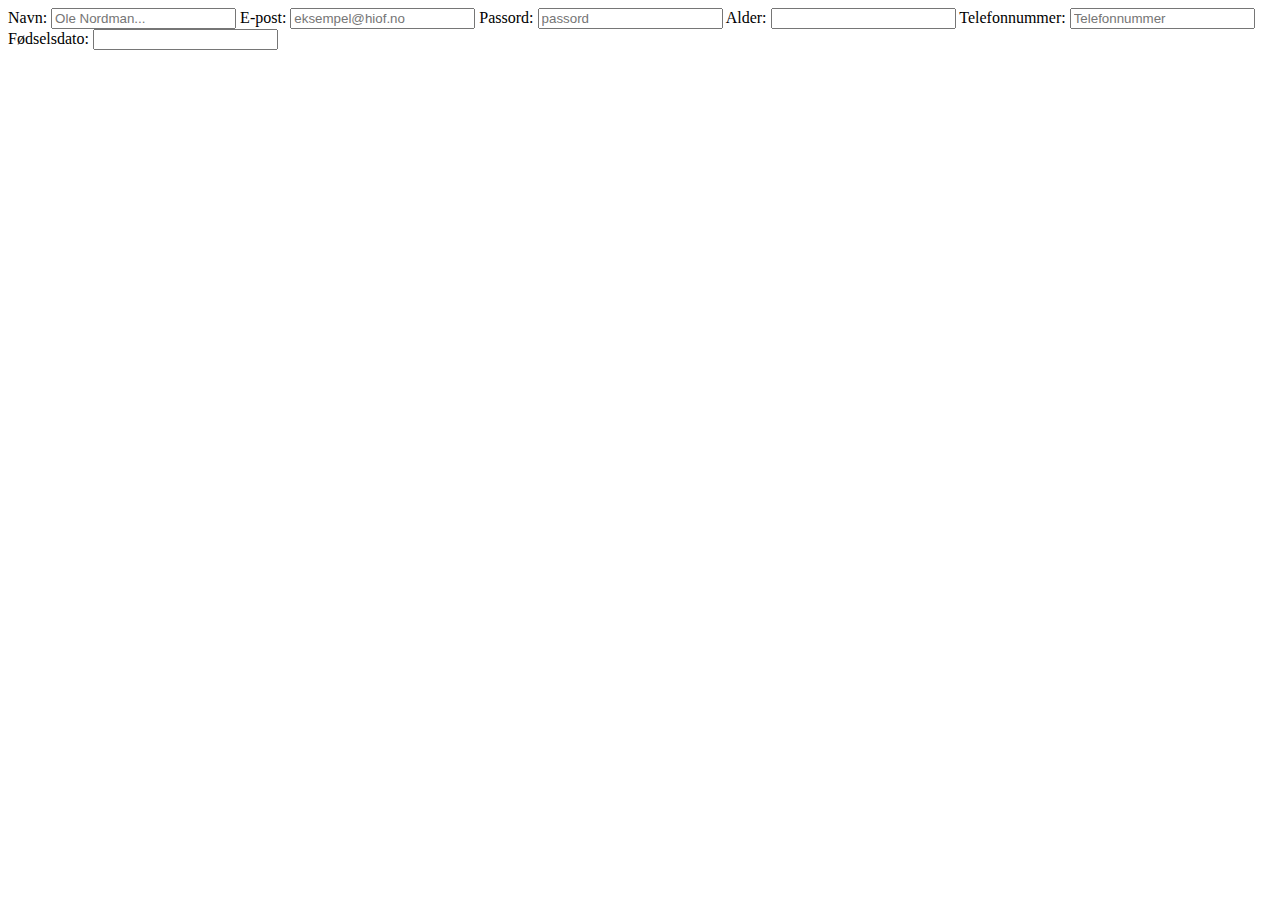
<file: Øvelse3/registeringsskjema.html>
<!DOCTYPE html>
<html lang="nb">
    <head>
        <meta charset="UTF-8">
        <meta name="viewport" content="widt=device-width, initial-scale=1.0">
        <title>Skjema</title>
        </head>
        <main>
        <form method="post">
            <label for="navn">Navn:</label>
            <input type="text" name="navn" placeholder="Ole Nordman..." pattern="[A-Za-zæøåÆØÅ ]{2,}" id="navn" maxlength="45" required>

            <label>
                E-post:
                <input type="email" name="email" placeholder="eksempel@hiof.no" pattern="[a-z0-9._%+\-]+@[a-z0-9.\-]+\.[a-z]{2,}$" required>
            </label>
            <label>
                Passord:
               <input type="password" name="passord" placeholder="passord"  pattern="(?=.*\d)(?=.*[a-z])(?=.*[A-Z]).{8,}" minlength="8" required>
            </label>
            <label>
                Alder:
                <input type="tall" name="tall" min="18" max="99" maxlength="2" required>
            </label>
            <label>
                Telefonnummer:
                <input type="telfon" placeholder="Telefonnummer" min="8" max="12" pattern="[0-9]{8,12}" required>
            </label>
            <label>
                Fødselsdato:
                <input type="">
            </label>

        </form>
    </main>
</html>
</file>
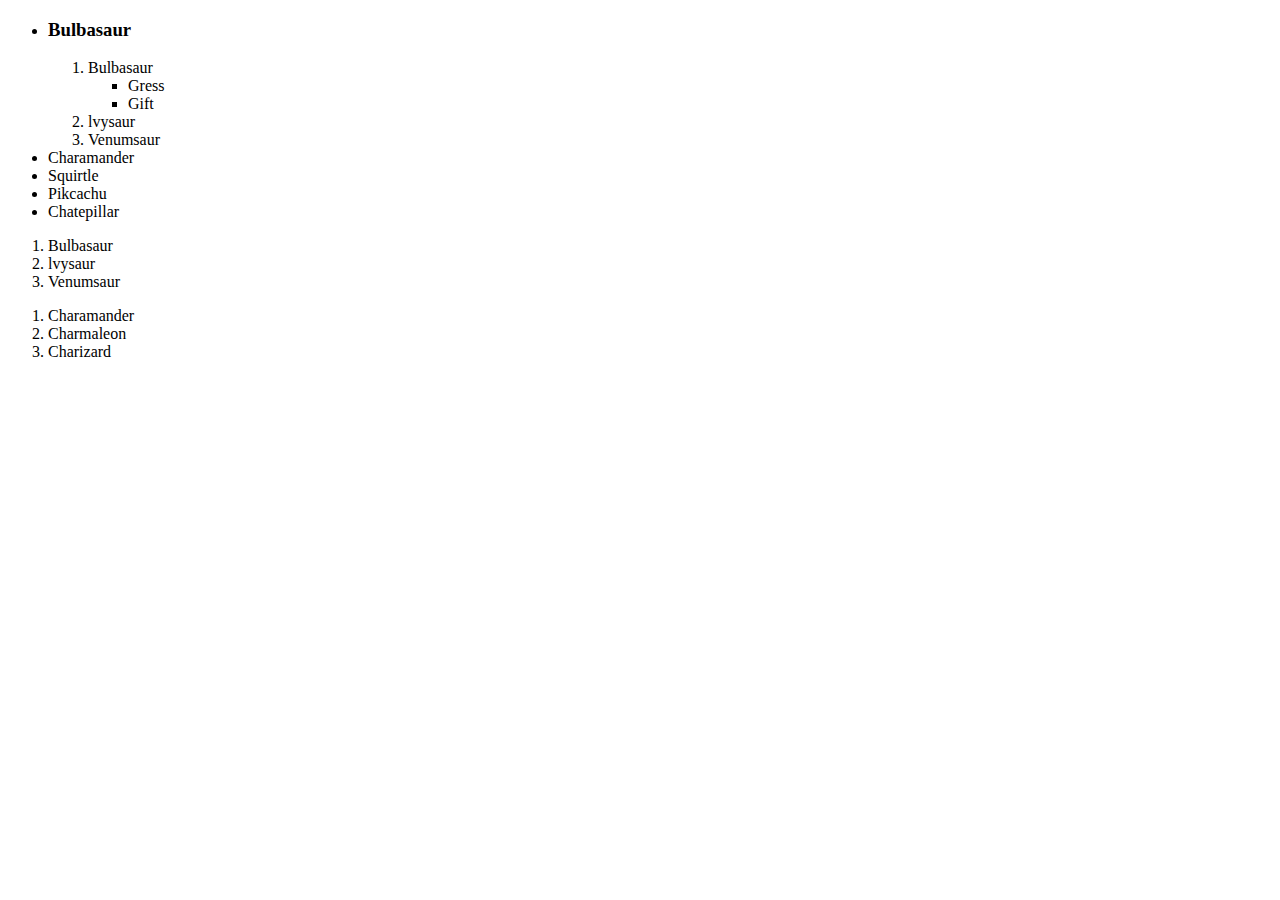
<file: forelesning2808/forelsning0409/lister.html>
<!DOCTYPE html>
<html lang="nb">
    <head>
        <meta charset="UTF-8">
        <meta name="viewport" content="wide=device-width, initial-scale=1.0">
        <title>HTML lister</title>
    </head>
    <body>
        <main>
            <ul>
                <li>
                    <h3>Bulbasaur</h3>
                    <ol>
                        <li>Bulbasaur
                        <ul>

                            <li>Gress</li>
                            <li>Gift</li>
                        </ul>
                    </li>
                        <li>lvysaur</li>
                        <li>Venumsaur</li>
                    </ol>
                </li>
            
                <li>Charamander</li>
                <li>Squirtle</li>
                <li>Pikcachu</li>
                <li>Chatepillar</li>
            </ul>

            <ol>
                <li>Bulbasaur</li>
                <li>lvysaur</li>
                <li>Venumsaur</li>
            </ol>
            <ol>
                <li>Charamander</li>
                <li>Charmaleon</li>
                <li>Charizard</li>
            </ol>
        </main>
    </body>

</html>
</file>
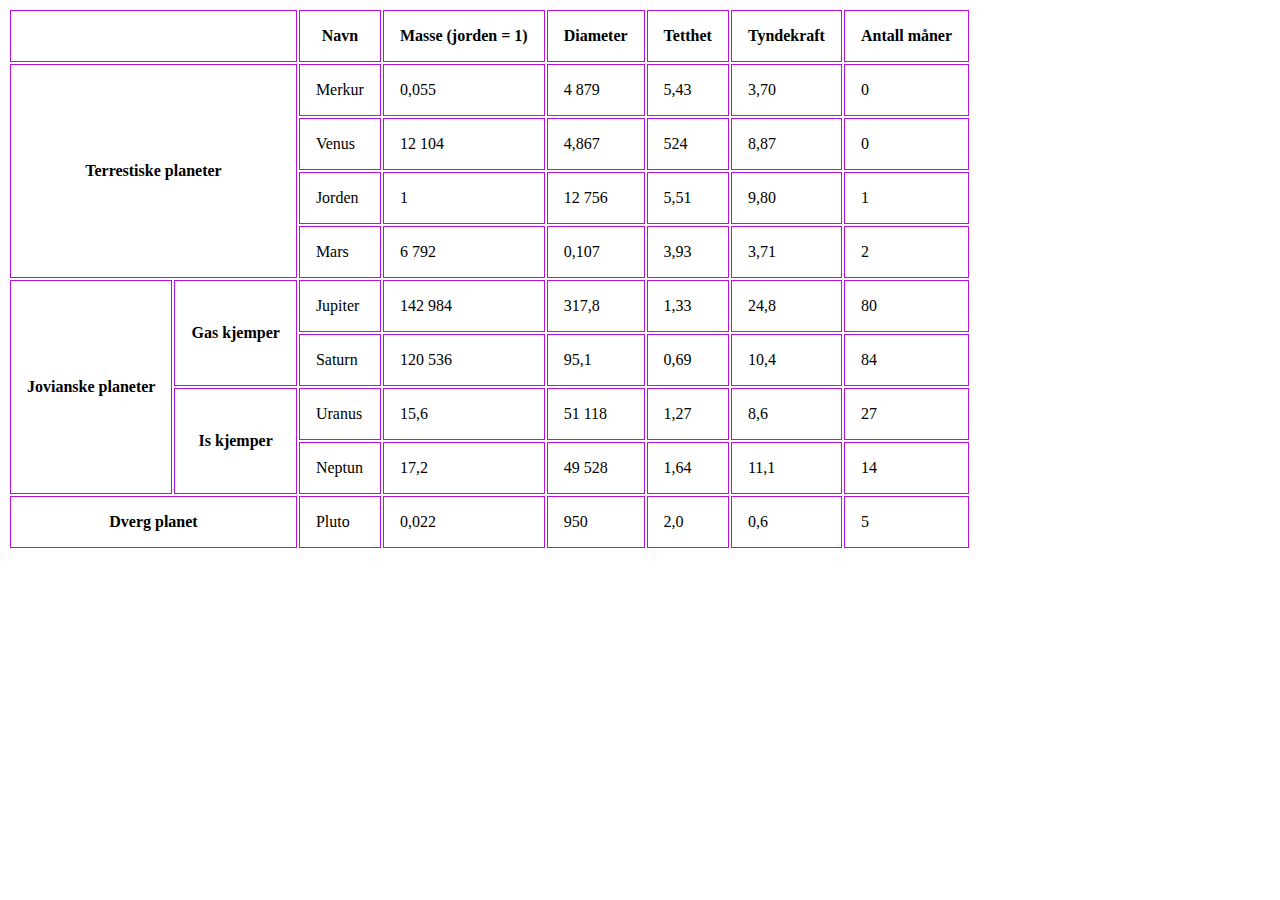
<file: forelesning2808/forelsning0409/tabel.html>
<!DOCTYPE html>
<html lang="nb">
    <head>
        <meta charset="UTF-8">
        <meta name="viewport" content="wide=device-width, initial-scale=1.0">
        <title>HTML lister</title>
        <style>
            td,  th{
                border: 1px solid #b90fe3;
                padding: 1rem;
                font-family:Arial, Helvetica, sans-serif
                text-align: left;


            }
        </style>
    </head>
    <body>
        <main>
            <table>
                <thead>
                <tr>
                    <th colspan="2"></th>
                    <th>Navn</th>
                    <th>Masse (jorden = 1)</th>
                    <th>Diameter</th>
                    <th>Tetthet</th>
                    <th>Tyndekraft</th>
                    <th>Antall måner</th>
                </tr>
            </thead>
            <tbody>
                    <tr>
                        <th rowspan="4" colspan="2">Terrestiske planeter</th>
                        <td>Merkur</td>
                        <td>0,055</td>
                        <td>4 879</td>
                        <td>5,43</td>
                        <td>3,70</td>
                        <td>0</td>
                    </tr>
                    <tr>
                        <td>Venus</td>
                        <td>12 104</td>
                        <td>4,867</td>
                        <td>524</td>
                        <td>8,87</td>
                        <td>0</td>
                    </tr>
                    <tr>
                        <td>Jorden</td>
                        <td>1</td>
                        <td>12 756</td>
                        <td>5,51</td>
                        <td>9,80</td>
                        <td>1</td>
                    </tr>
                    <tr>
                        <td>Mars</td>
                        <td>6 792</td>
                        <td>0,107</td>
                        <td>3,93</td>
                        <td>3,71</td>
                        <td>2</td>
                    </tr>
                    <tr>
                    <th rowspan="4">Jovianske planeter</th>
                    <th rowspan="2">Gas kjemper</th>
                    <td>Jupiter</td>
                    <td>142 984</td>
                    <td>317,8</td>
                    <td>1,33</td>
                    <td>24,8</td>
                    <td>80</td>
                </tr>
                <tr>
                    <td>Saturn</td>
                    <td>120 536</td>
                    <td>95,1</td>
                    <td>0,69</td>
                    <td>10,4</td>
                    <td>84</td>

                </tr>
                <tr>
                    <th rowspan="2">Is kjemper</th>
                    <td>Uranus</td>
                    <td>15,6</td>
                    <td>51 118</td>
                    <td>1,27</td>
                    <td>8,6</td>
                    <td>27</td>
                
                
                <tr>
                    <td>Neptun</td>
                    <td>17,2</td>
                    <td>49 528</td>
                    <td>1,64</td>
                    <td>11,1</td>
                    <td>14</td>

                </tr>
                <tr>
                    <th colspan="2" >Dverg planet</th>
                    <td>Pluto</td>
                    <td>0,022</td>
                    <td>950</td>
                    <td>2,0</td>
                    <td>0,6</td>
                    <td>5</td>
                </tr>
                </thead>
            </table>
        </main>
    </body>
</html>
</file>
<file: zalandolight/css/style.css>
body{
    text-decoration: none;
    color: #000;
    font-family: Arial, Helvetica, sans-serif;

}



img{
    width: 100%;
    max-width: 400px;
}

#main-logo{

    width: 100%;
    max-width: 249px;
    margin: 0px auto;
    display: block;

}

.flex-menu{
    display: flex;
    list-style: none;
    gap: 1rem;
    padding: 0;
    margin: 0;
    flex-wrap: wrap;

}

.flex-menu a{
    text-decoration: none;
    color: #000;

}

.flex-space-b{
    display: flex;
    justify-content: space-between;
    flex-wrap: wrap;
    gap: 1rem;
}
.flex-space-b form{
    position: relative;
}

.flex-space-b form label{
    visibility: hidden;
    position: absolute;
}

#outlet{
    color: #f70404;
}
</file>
